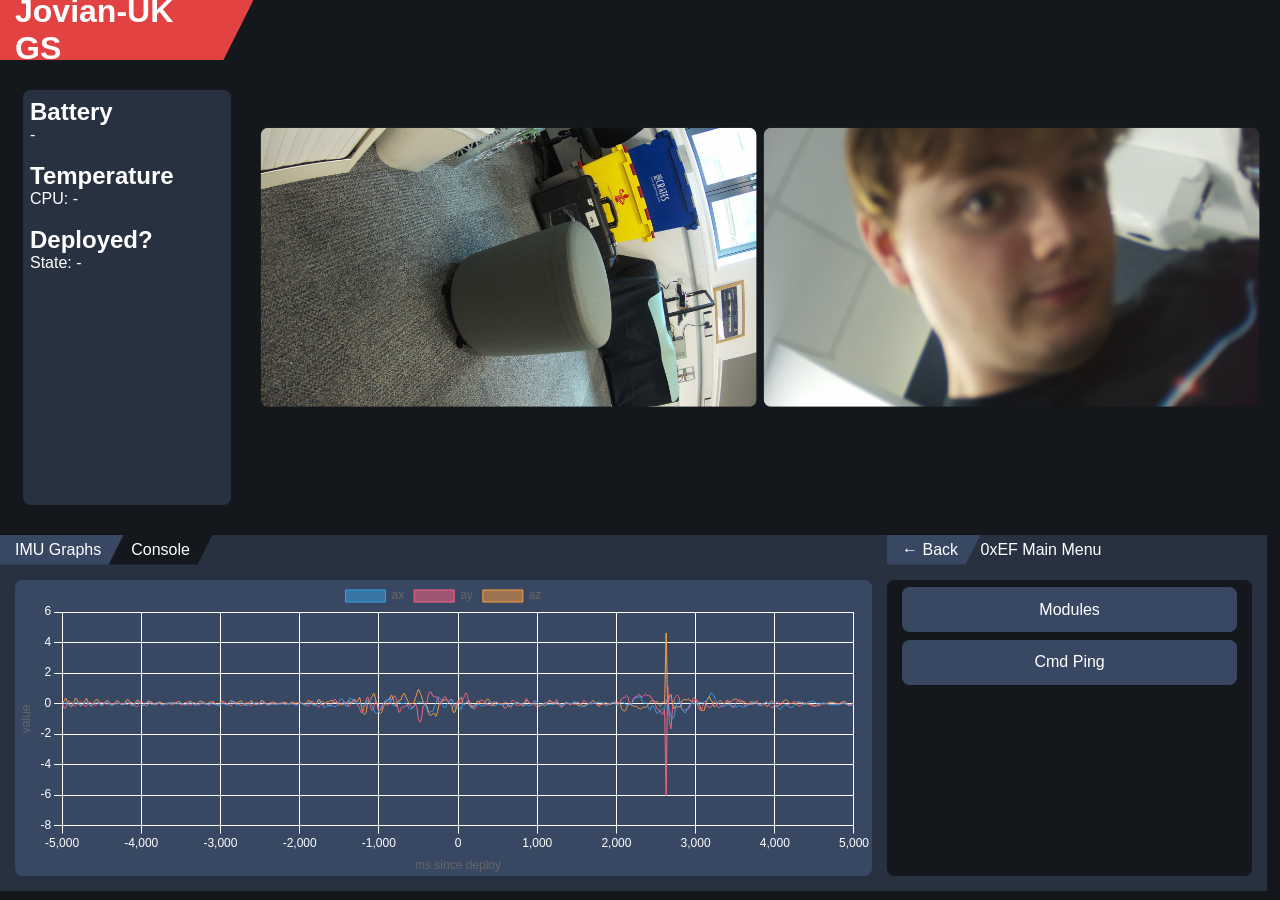
<file: web/index.html>
<!doctype html>
<html>
<head>
<meta charset="UTF-8">
<title>Jovian UK Dashboard</title>
<link href="dash.css" rel="stylesheet" type="text/css">
</head>

<body>
	<div class="upperTLContainer">
		<div class="statsContainer">
			<div class="pageHeaderContainer">
				<div class="pageHeader" id="pageHeader">
					<t class="pageHeaderText">Jovian-UK GS</t>
				</div>
			</div>
			<div class="statsContent">
				<t class="bigText">Battery</t>
				<t>-</t>
				<t>&nbsp;</t>
				<t class="bigText">Temperature</t>
				<t>CPU: <t id="sensor.3">-</t></t>
				<t>&nbsp;</t>
				<t class="bigText">Deployed?</t>
				<t>State: <t id="sensor.1">-</t></t>
				<t>&nbsp;</t>
			</div>
		</div>
		<div class="imagesContainer" id="imagesContainer">
			<!--<img src="https://placehold.co/1920x1080" class="duoImageL">
			<img src="https://placehold.co/1920x1080" class="duoImageR">-->
			<img src="media/left.jpg" class="duoImageL" id="imgLeft">
			<img src="media/right.jpg" class="duoImageR" id="imgRight">
		</div>
		<div class="imagesContainer" id="welcomeScreen">Select a Satellite below.</div>
		<div class="adcsContainer" id="adcsContainer">
			<div class="slidersContainer">
				<t class="bigText" style="margin-top: 15px;">TILT</t>
				<t>&nbsp;</t><t>&nbsp;</t>
				<t>Lower Angle</t>
				<div class="sliderHolder">
					<t>-20</t>
					<input type="range" min="-20" max="20" value="0" class="slider" id="sliderTiltFrom">
					<t>20</t>
				</div>
				<t id="tiltValueFrom">&nbsp;</t>
				
				<t>&nbsp;</t><t>&nbsp;</t>
				<t>Upper Angle</t>
				<div class="sliderHolder">
					<t>-20</t>
					<input type="range" min="-20" max="20" value="0" class="slider" id="sliderTiltTo">
					<t>20</t>
				</div>
				<t id="tiltValueTo">&nbsp;</t>

				<t>&nbsp;</t><t>&nbsp;</t>
				<div class="adcsMenuItem" id="adcsMenuUpdateTilt" style="margin-bottom: 15px;">Update Tilt</div>
			</div>

			<div class="slidersContainer">
				<t class="bigText" style="margin-top: 15px;">WHEEL</t>
				<t>&nbsp;</t><t>&nbsp;</t>
				<t>Speed (Clockwise)</t>
				<div class="sliderHolder">
					<t>-255</t>
					<input type="range" min="-255" max="255" value="0" class="slider" id="sliderWheel">
					<t>255</t>
				</div>
				<t id="wheelValue">&nbsp;</t>
				<t>&nbsp;</t><t>&nbsp;</t>
				<div class="adcsMenuItem" id="adcsMenuUpdateWheel" style="margin-bottom: 15px;">Update Wheel</div>
			</div>

		</div>
	</div>
	<div class="lowerTLContainer">
		<div class="flexPanelContainer">
			<div class="flexPanelHeaderContainer">
				<div class="flexPanelHeader" id="graphsButton">
					<t class="flexPanelHeaderText">IMU Graphs</t>
				</div>
				<div class="flexPanelHeaderDW" id="consoleButton">
					<t class="flexPanelHeaderTextDW">Console</t>
				</div>
			</div>
			<div class="flexPanelContentContainer">
				<div class="chartContainerFW" id="chartContainer"><canvas id="myChart"></canvas></div>
				<div class="consoleContainer" id="consoleContainer">
					<div class="consoleContents">.</div>
					<div class="consoleBar">
						<input id="consoleInput" type="text" placeholder="Commands: tlm <satId> <sensorId>, cmd <satId> <cmdId>">
					</div>
				</div>
			</div>
		</div>
		<div class="fileBrowserContainer">
			<div class="fileBrowserHeader">
				<div id="backBtn" class="quickMenuHeader" style="width: fit-content;"><t class="quickMenuHeaderText">← Back</t></div>
				<div id="title"></div>
			</div>
			<div class="fileBrowserContentContainer">
				<div id="menu" class="quickMenuContent"></div>
			</div>
		</div>
	</div>

</body>
<script>
var flexSelected = "graph"; // or "console
const graphsButton   = document.getElementById("graphsButton");
const consoleButton  = document.getElementById("consoleButton");
const chartContainer = document.getElementById("chartContainer");
const consoleContainer = document.getElementById("consoleContainer");
graphsButton.onclick = () => {
	if(flexSelected != "graph"){
		flexSelected = "graph";
		graphsButton.style.backgroundColor = "var(--brighter)";
		consoleButton.style.backgroundColor = "var(--background)";
		chartContainer.style.display = "block";
		consoleContainer.style.display = "none";
	}
};
consoleButton.onclick = () => {
	if(flexSelected != "console"){
		flexSelected = "console";
		consoleButton.style.backgroundColor = "var(--brighter)";
		graphsButton.style.backgroundColor = "var(--background)";
		consoleContainer.style.display = "flex";
		chartContainer.style.display = "none";
	}
};

const sliderTiltFrom = document.getElementById("sliderTiltFrom");
const sliderTiltTo   = document.getElementById("sliderTiltTo");
const tiltValueFrom  = document.getElementById("tiltValueFrom");
const tiltValueTo    = document.getElementById("tiltValueTo");
sliderTiltFrom.oninput = () => {
	tiltValueFrom.textContent = Number(sliderTiltFrom.value);
};
sliderTiltTo.oninput = () => {
	tiltValueTo.textContent = Number(sliderTiltTo.value);
};
const sliderWheel = document.getElementById("sliderWheel");
const wheelValue  = document.getElementById("wheelValue");
sliderWheel.oninput = () => {
	wheelValue.textContent = sliderWheel.value;
};	

const adcsMenuUpdateTilt = document.getElementById("adcsMenuUpdateTilt");
adcsMenuUpdateTilt.onclick = () => {
	const from = Number(sliderTiltFrom.value) + 128;
	const to   = Number(sliderTiltTo.value) + 128;
	if (ws && wsConnected) {
		ws.send(JSON.stringify({
			type: "console",
			message: `cmd ${navStack[1]} 0x3001  1 ${to} ${from}`
		}));
		log(`> cmd ${navStack[1]} 0x3001 1 ${to} ${from}`);
	}
}

const adcsMenuUpdateWheel = document.getElementById("adcsMenuUpdateWheel");
adcsMenuUpdateWheel.onclick = () => {
	let speed = sliderWheel.value;
	let dir = 0xC;
	if(speed < 0){
		speed = -speed;
		dir = 0xA;
	}

	if (ws && wsConnected) {
		ws.send(JSON.stringify({
			type: "console",
			message: `cmd ${navStack[1]} 0x2001 1 ${speed} ${dir}`
		}));
		log(`> cmd ${navStack[1]} 0x2001 1 ${speed} ${dir}`);
	}
}

</script>


<script src="chart.js"></script>
<script>
let chart;
async function loadCSV(url) {
  const text = await (await fetch(url, { cache: "no-store" })).text();
  const lines = text.trim().split("\n");
  const headers = lines[0].split(",");

  return lines.slice(1).map(line => {
    const vals = line.split(",");
    return Object.fromEntries(headers.map((h,i)=>[h.trim(), vals[i].trim()]));
  });
}

async function main() {
  const rows = await loadCSV("startup.csv?ts=" + Date.now());

  // x is ms since deploy (number), y is each column
  const seriesA = rows.map(r => ({ x: Number(r.t_ms), y: Number(r.linAx) }));
  const seriesB = rows.map(r => ({ x: Number(r.t_ms), y: Number(r.linAy) }));
  const seriesC = rows.map(r => ({ x: Number(r.t_ms), y: Number(r.linAz) }));

  chart = new Chart(document.getElementById("myChart"), {
    type: "line",
    data: {
      datasets: [
        { label: "ax", data: seriesA, borderWidth: 1, tension: 0.2, pointRadius: 0, pointHoverRadius: 4 },
        { label: "ay", data: seriesB, borderWidth: 1, tension: 0.2, pointRadius: 0, pointHoverRadius: 4 },
		{ label: "az", data: seriesC, borderWidth: 1, tension: 0.2, pointRadius: 0, pointHoverRadius: 4 },
      ]
    },
    options: {
      parsing: false, // IMPORTANT for {x,y}
      scales: {
        x: {
          type: "linear",
          title: { display: true, text: "ms since deploy" },
		  grid: {
		    color: "#ffffff"},
		  ticks: {
		    color: "#ffffff"},
		  border: {
		    color: "#ffffff"}
        },
        y: {
          title: { display: true, text: "value" },
		  grid: {
		    color: "#ffffff"},
		  ticks: {
		    color: "#ffffff"},
		  border: {
		    color: "#ffffff"}
        }
      },
	  responsive: true,
	  maintainAspectRatio: false
    }
  });
}

function refreshImages() {
  const left  = document.getElementById("imgLeft");
  const right = document.getElementById("imgRight");
  const ts = Date.now();

  if (left)  left.src  = `media/left.jpg?ts=${ts}`;
  if (right) right.src = `media/right.jpg?ts=${ts}`;
}

async function refreshGraph() {
  if (!chart) return;

  const rows = await loadCSV("startup.csv?ts=" + Date.now());

  const seriesA = rows.map(r => ({ x: Number(r.t_ms), y: Number(r.linAx) }));
  const seriesB = rows.map(r => ({ x: Number(r.t_ms), y: Number(r.linAy) }));
  const seriesC = rows.map(r => ({ x: Number(r.t_ms), y: Number(r.linAz) }));

  chart.data.datasets[0].data = seriesA;
  chart.data.datasets[1].data = seriesB;
  chart.data.datasets[2].data = seriesC;

  chart.update(); // no animation; use chart.update() if you want animation
}

main();
</script>

<script>
let ws = null;
let wsConnected = false;

// Small integer scales (e.g. calibration status 0-3) print as-is; genuine
// floats (temp, angles, vectors) get rounded to 2 decimal places.
function formatNumber(v) {
	return (typeof v === "number" && !Number.isInteger(v)) ? v.toFixed(2) : v;
}

// Decoded telemetry from the GS bridge arrives as a plain number (e.g. temp),
// an object of named fields (e.g. Euler angles), or - for unknown/short
// payloads - the raw byte array as before. Render each shape sensibly.
function formatTelemetry(data) {
	if (Array.isArray(data)) {
		return data.join(", ");
	}
	if (typeof data === "object" && data !== null) {
		return Object.entries(data)
			.map(([k, v]) => `${k}: ${formatNumber(v)}`)
			.join(", ");
	}
	if (typeof data === "number") {
		return formatNumber(data);
	}
	return String(data);
}

const WS_URL = "ws://10.42.0.1:9002";
function connectWs() {
	console.log("connecting...");
	log("connecting...");

	wsConnected = false;
	ws = new WebSocket(WS_URL);

	ws.onopen = () => {
		console.log("connected");
		log("WebSocket connected");
		wsConnected = true;
	};

	ws.onclose = () => {
		console.log("closed");
		log("WebSocket disconnected");
		wsConnected = false;
	};

	ws.onerror = () => {
		console.log("error");
		log("WebSocket error");
		wsConnected = false;
	};

	ws.onmessage = (e) => {
		let msg;
		try {
			msg = JSON.parse(e.data);
		} catch {
			console.log("rx (non-json): " + e.data);
			return;
		}

		if (msg.type === "telemetry") {
			const sensor = msg.sensor;
			const data   = msg.data;

			const el = document.getElementById(`sensor.${sensor}`);
			if (el) {
				el.textContent = formatTelemetry(data);
			}
		}
		else if (msg.type === "command") {
			if (msg.command_id === 19) refreshImages();
			else if (msg.command_id === 20) refreshGraph();
		}
		else if (msg.type === "console") {
			log(msg.message);
		}
	};
}
connectWs();

setInterval(() => {
	if (!wsConnected) {
		console.log("attempting WebSocket reconnect...");
		log("attempting WebSocket reconnect...");

		try {
			if (ws) ws.close();
		} catch {}

		connectWs();
	}
}, 5000);

let indicatorFlash = false;
let lastState = false;

setInterval(() => {
	const header = document.getElementById("pageHeader");
	if (!header) return;

	if (!wsConnected) {
		lastState = false;
		indicatorFlash = !indicatorFlash;
		header.style.backgroundColor = indicatorFlash
			? "var(--warningRed)"
			: "";
	}
	else {
		if (!lastState) {
			lastState = true;
			header.style.backgroundColor = "var(--safeGreen)";
		}
		else {
			header.style.backgroundColor = "";
		}
	}
}, 1000);

const consoleInput = document.getElementById("consoleInput");
if (consoleInput) {
	consoleInput.addEventListener("keypress", (e) => {
		if (e.key === "Enter") {
			const message = consoleInput.value.trim();
			if (!message) return;

			log("> " + message);

			if (ws && wsConnected) {
				ws.send(JSON.stringify({
					type: "console",
					message
				}));
			}
			else {
				log("(not sent: websocket disconnected)");
			}

			consoleInput.value = "";
		}
	});
}

function log(msg) {
	const consoleContents =
		document.getElementsByClassName("consoleContents")[0];
	if (!consoleContents) return;

	consoleContents.innerHTML += msg + "<br>";
	consoleContents.scrollTop = consoleContents.scrollHeight;
}

</script>



  <script>	// Simple hierarchical menu system
    const PAGES = {
	  home: {
		title: "Satellites",
		items: [
		  { text: "0xEF [BRUCE]", type: "submenu", page: "0xEF" },
		  { text: "0xD1 [TSAT-1]", type: "submenu", page: "0xD1" },
		],
	  },
      "0xEF": {
        title: "0xEF Main Menu",
        items: [
		  { text: "Modules", type: "submenu", page: "modules" },
          { text: "Cmd Ping", type: "command", console: "cmd {sat} 0x00" },
        ],
      },
	  "modules": {
		title: "Modules Menu",
		items: [
		  { text: "OBC", type: "submenu", page: "modules.obc" },
		  { text: "Dual Camera", type: "submenu", page: "modules.dualcamera" },
		  { text: "IMU", type: "submenu", page: "modules.imu" },
		],
	  },
	  "modules.obc": {
		title: "OBC",
		items: [
		  { text: "Get Deploy Status", type: "command", console: "tlm {sat} 0x01" },
		  { text: "Get CPU Temp", type: "command", console: "tlm {sat} 0x03" },
		  { text: "Power Off", type: "command", console: "cmd {sat} 0x01" },
		  { text: "Reboot", type: "command", console: "cmd {sat} 0x02" },
		],
	  },
	  "modules.dualcamera": {
		title: "Dual Camera",
		items: [
		  { text: "Trigger Capture", type: "command", console: "cmd {sat} 0x11" },
		],
	  },
	  "modules.imu": {
		title: "IMU",
		items: [
			{ text: "Trigger Capture", type: "command", console: "cmd {sat} 0x11" },
			{ text: "Get Calibration Status", type: "command", console: "tlm {sat} 0x2010" },
			{ text: "Get Euler Angles", type: "command", console: "tlm {sat} 0x2020" },
			{ text: "Get Quaternion", type: "command", console: "tlm {sat} 0x2030" },
			{ text: "Get Linear Accel.", type: "command", console: "tlm {sat} 0x2050" },
			{ text: "Get Gravity", type: "command", console: "tlm {sat} 0x2040" },
			{ text: "dummy", type: "command", console: " " },
		],
	  },
	  "0xD1": {
		title: "0xD1 Main Menu",
		items: [
			{ text: "Wake From Standby", type: "command", console: "cmd {sat} 0x99" },
			{ text: "Enter Standby", type: "command", console: "cmd {sat} 0x97"},
			{ text: "Cmd Ping", type: "command", console: "cmd {sat} 0x00" },
		]
	  },



    };

    // 2) Navigation stack: last entry is the current page key
    const navStack = ["home","0xEF"];

    const menuEl = document.getElementById("menu");
    const titleEl = document.getElementById("title");
    const backBtn = document.getElementById("backBtn");

    function currentPageKey() {
      return navStack[navStack.length - 1];
    }

    function render() {
      const key = currentPageKey();
      const page = PAGES[key];
      if (!page) throw new Error("Unknown page: " + key);

      titleEl.textContent = page.title;
      backBtn.disabled = navStack.length === 1;

      // Clear menu
      menuEl.innerHTML = "";

      // Build buttons
      for (const item of page.items) {
        const btn = document.createElement("div");
		btn.className = "quickMenuItem";
        btn.textContent = item.text;

        btn.addEventListener("click", () => {
          if (item.type === "submenu") {
            navStack.push(item.page);
            render();
          } else if (item.type === "command") {
			let message = item.console.trim();
			message = message.replace("{sat}", navStack[1]); // current sat ID
			if (!message) return;

			log("> " + message);

			if (ws && wsConnected) {
				ws.send(JSON.stringify({
					type: "console",
					message
				}));
			}
			else {
				log("(not sent: websocket disconnected)");
			}

          } else {
          }
        });

        menuEl.appendChild(btn);
      }

	  function hideAllScreens(){
		document.getElementById("adcsContainer").style.display = "none";
		document.getElementById("imagesContainer").style.display = "none";
		document.getElementById("welcomeScreen").style.display = "none";
	  }

	  if(navStack[1] === "0xD1"){
		hideAllScreens();
		document.getElementById("adcsContainer").style.display = "flex";
	  } else if(navStack[1] == "0xEF"){
		hideAllScreens();
		document.getElementById("imagesContainer").style.display = "flex";
	  }
	  else{
		hideAllScreens();
		document.getElementById("welcomeScreen").style.display = "flex";
	  }
    }

    backBtn.addEventListener("click", () => {
      if (navStack.length > 1) {
        navStack.pop();
        render();
      }
    });

    render();
  </script>


</html>
</file>
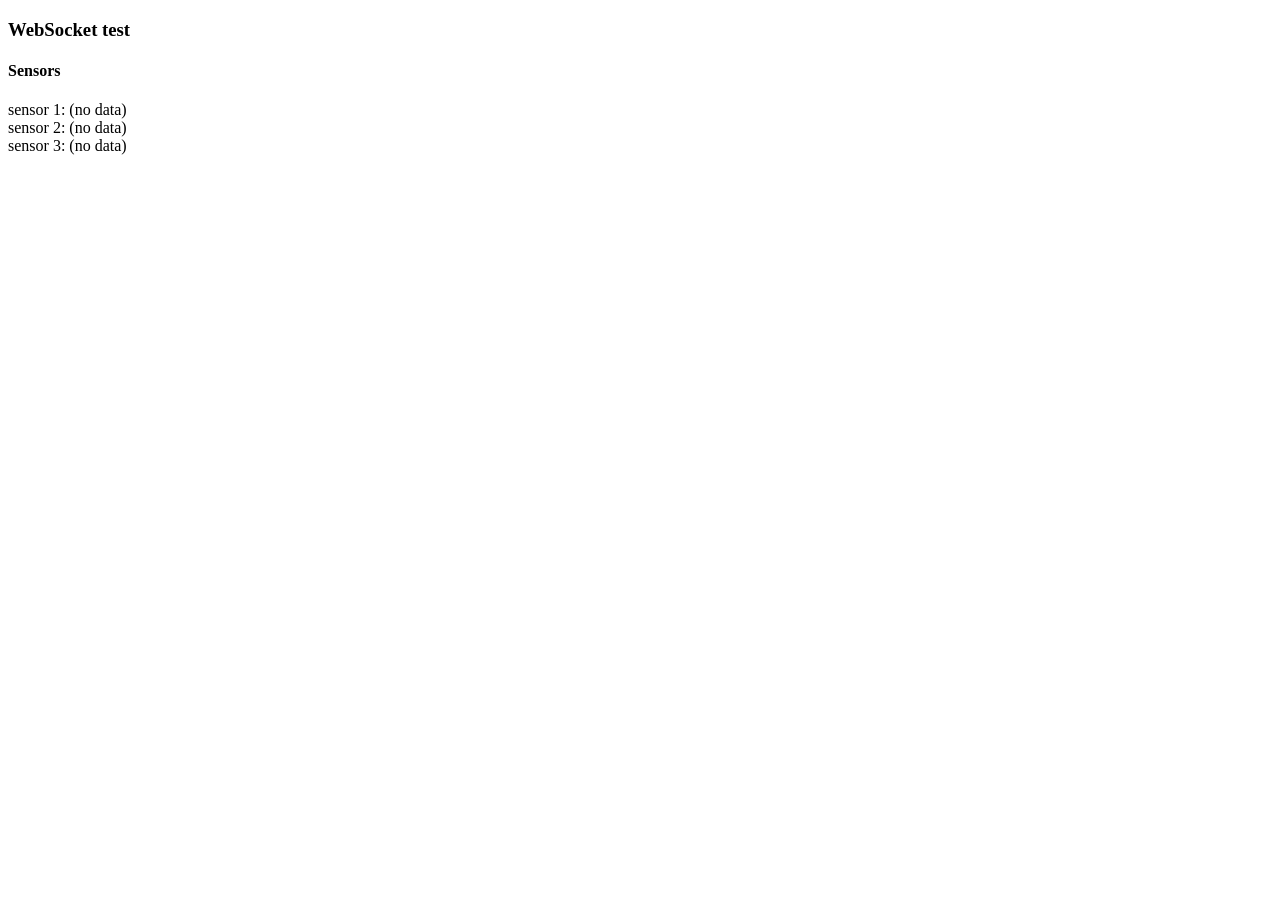
<file: web/mini.html>
<!doctype html>
<html>
<body>
   	<h3>WebSocket test</h3>

    <h4>Sensors</h4>
    <div id="sensor.1">sensor 1: (no data)</div>
    <div id="sensor.2">sensor 2: (no data)</div>
    <div id="sensor.3">sensor 3: (no data)</div>

<script>

	const ws = new WebSocket("ws://100.76.130.80:9002");

	ws.onopen = () => console.log("connected");
	ws.onclose = () => console.log("closed");
	ws.onerror = () => console.log("error");

	ws.onmessage = (e) => {
		// Some frames might not be JSON, so guard it.
		let msg;
		try {
			msg = JSON.parse(e.data);
		} catch {
			console.log("rx (non-json): " + e.data);
			return;
		}

		// Only handle telemetry frames
		if (msg.type === "telemetry") {
			const sensor = msg.sensor;                         // e.g. 1
			const bytes    = msg.data;                             // e.g. [12,34,56]

			const id = `sensor.${sensor}`;                 // "sensor.1"
			const el = document.getElementById(id);

			if (el) {
				// Put whatever formatting you want here:
				// - raw bytes
				// - hex
				// - decoded values, etc.
				el.textContent = `sensor ${sensor}: [${bytes.join(", ")}]`;
			} else {
				console.log(`telemetry for ${id} but element not found`);
			}
		} else {
			console.log("rx json: " + e.data);
		}
	};
</script>
</body>
</html>
</file>
<file: web/dash.css>
@charset "UTF-8";
/* CSS Document */

:root{
    --background: #14171c;
    --container: #283140;
    --brighter: #384863;
    --keyDark: #1c1917;

    /*--warningRed: #ff4c4c;
    --safeGreen: #4cff88;*/

    --warningRed: #e34242; /*#ff1e1e;*/
    --safeGreen: #4cff88; /*#1eff1e;*/

    --sexyYellow: #fcba03;
}

body{
    background: var(--background);
    margin: 0;
    display: flex;
    flex-direction: column;
    justify-content: center;
    align-items: center;
    color: white;
    width: 99vw;
    height: 99vh;
    
    font-family: sans-serif;
    
}	
.upperTLContainer{
    
    width: 100%;
    min-height: 60%;
    
    display: flex;
    flex-direction: row;
    justify-content: center;
    align-items: center;
}
.lowerTLContainer{
    
    background: var(--container);
    width: 100%;
    min-height: 40%;

    display: flex;
    flex-direction: row;
    justify-content: center;
    align-items: center;
}
.statsContainer{
    
    height: 100%;
    min-width: 20%;
    
    display: flex;
    justify-content: flex-start;
    align-items: center;
    flex-direction: column;
}
.imagesContainer{
    
    height: 100%;
    min-width: 80%;
    
    display: flex;
    flex-direction: row;
    justify-content: center;
    align-items: center;
}

.adcsContainer{
    height: 100%;
    min-width: 80%;
    
    display: none;
    flex-direction: row;
    justify-content: center;
    align-items: center;
}


.slidersContainer{
    height: calc(100% - 60px);
    width: calc(50% - 15px);

    margin: 30px 7.5px;

    display: flex;
    flex-direction: column;
    justify-content: space-between;
    align-items: center;

    background: var(--container);

    border-radius: 7.5px;
}

.otherContainerTest{
    height: calc(100% - 60px);
    width: calc(50% - 15px);

    margin: 30px 7.5px;

    display: flex;
    flex-direction: column;
    justify-content: center;
    align-items: center;

    background: var(--container);

    border-radius: 7.5px;
}

.slider{
    accent-color: var(--sexyYellow);
    background: var(--brighter);
    color-scheme: dark;
    width: 100%;
    height: 20px;
    margin: 0 15px;
    border-radius: 3px;
    cursor: pointer;
    outline: none;
}

.sliderHolder{
    width: calc(100% - 30px);
    margin: 0 15px;
    display: flex;
    flex-direction: row;
    justify-content: center;
    align-items: center;
}

.adcsMenuItem{
    background: var(--brighter);
    width: calc(100% - 30px);
    height: 45px;
    margin: 3.75px 15px;
    border-radius: 7.5px;

    display: flex;
    flex-direction: row;
    justify-content: center;
    align-items: center;

    cursor: pointer;
}


.flexPanelContainer{
    
    height: 100%;
    min-width: 70%;
    
    display: flex;
    justify-content: flex-start;
    align-items: center;
    flex-direction: column;
}
.fileBrowserContainer{
    
    height: 100%;
    min-width: 30%;
    
    display: flex;
    justify-content: flex-start;
    align-items: center;
    flex-direction: column;
}
.duoImageL{
    max-width: calc(50% - 11.25px);
    max-height: calc(100% - 15px);
    margin: 0 3.75px 0 7.5px;
    border-radius: 7.5px;

    rotate: 180deg;
}
.duoImageR{
    max-width: calc(50% - 11.25px);
    max-height: calc(100% - 15px);
    margin: 0 7.5px 0 3.75px;
    border-radius: 7.5px;
    rotate: 180deg;
}
.flexPanelHeader{
    height: 100%;
    background: var(--brighter);
    clip-path: polygon(
        0 0,
        100% 0,
        calc(100% - 15px) 100%,
        0 100%
    );
    
    display: flex;
    flex-direction: row;
    justify-content: center;
    align-items: center;

    cursor: pointer;
}
.flexPanelHeaderDW{
    height: 100%;
    background: var(--background);
    clip-path: polygon(
        15px 0,
        100% 0,
        calc(100% - 15px) 100%,
        0 100%
    );
    
    display: flex;
    flex-direction: row;
    justify-content: center;
    align-items: center;
    
    position: relative;
    left: -15px;

    cursor: pointer;
}
.flexPanelHeaderContainer{
    width: 100%;
    height: 30px;
    
    display: flex;
    flex-direction: row;
    
    justify-content: flex-start;
    align-items: center;

    position: relative;
}
.flexPanelHeaderText{
    margin: 0 22.5px 0 15px;
}
.flexPanelHeaderTextDW{
    margin: 0 22.5px 0 22.5px;
}
.flexPanelContentContainer{
    width: 100%;
    height: calc(100% - 30px);
    display: flex;
    flex-direction: row;
    
    justify-content: center;
    align-items: center;
}

.fileBrowserHeader{
    
    width: 100%;
    height: 30px;

    display: flex;
    flex-direction: row;
    justify-content: flex-start;
    align-items: center;
}
.fileBrowserContentContainer{
    
    width: 100%;
    height: calc(100% - 30px);
}
.pageHeaderContainer{
    width: 100%;
    height: 60px;
    
    display: flex;
    flex-direction: row;
    justify-content: flex-start;
    align-items: center;
    
}
.pageHeader{
    background: var(--brighter);
    max-width: 100%;
    height: 100%;
    
    display: flex;
    flex-direction: row;
    justify-content: center;
    align-items: center;
    
    clip-path: polygon(
        0 0,
        100% 0,
        calc(100% - 30px) 100%,
        0 100%
    );
}

.pageHeaderText{
    font-size: 2em;
    margin: 0 45px 0 15px;
    font-weight: 700;
}

.statsContent{
    background: var(--container);
    width: calc(100% - 60px);
    height: calc(100% - 60px);
    margin: 30px;
    padding: 7.5px;
    border-radius: 7.5px;
    
    display: flex;
    flex-direction: column;
    justify-content: flex-start;
    align-items: flex-start;
}

t{
    font-size: 1em;
    font-weight: 400;
}
.bigText{
    font-size: 1.5em;
    font-weight: 600;
}

.chartContainer{
    background: var(--brighter);
    height: calc(100% - 30px);
    margin: 15px;
    width: calc(50% - 30px);
    border-radius: 7.5px;
}

.chartContainerFW{
    background: var(--brighter);
    height: calc(100% - 30px);
    margin: 15px;
    width: calc(100% - 30px);
    border-radius: 7.5px;
}

.consoleContainer{
    background: var(--keyDark);
    height: calc(100% - 60px);
    max-height: calc(100% - 60px);;
    margin: 15px;
    width: calc(100% - 60px);
    border-radius: 7.5px;
    padding: 15px;
    
    overflow: hidden;
    font-family: monospace;
    font-size: 0.9em;

    display: none;
    flex-direction: column;
    justify-content: flex-start;
    align-items: center;
}

.consoleContents{
    overflow-y: auto;
    white-space: pre-wrap;
    width: 100%; 
    height: calc(100% - 45px);
}

.consoleBar{
    display: flex;
    flex-direction: row;
    width: 100%;
    border-top: white 1px solid;
    height: 45px;
}
.consoleBar input{
    background: transparent;
    border: none;
    width: 100%;
    height: 100%;
    color: white;
    font-family: monospace;
}

.quickMenuContent{
    background: var(--background);
    width: calc(100% - 15px);
    height: calc(100% - 30px - 7.5px);
    overflow-y: auto;
    display: flex;
    flex-direction: column;
    justify-content: flex-start;
    align-items: center;

    margin: 15px 15px 15px 0;
    border-radius: 7.5px;

    padding: 3.75px 0;
}

.quickMenuHeader{
    height: 100%;
    background: var(--brighter);
    clip-path: polygon(
        0 0,
        100% 0,
        calc(100% - 15px) 100%,
        0 100%
    );
    
    display: flex;
    flex-direction: row;
    justify-content: center;
    align-items: center;

    cursor: pointer;
}

.quickMenuHeaderText{
    margin: 0 22.5px 0 15px;
}

.quickMenuItem{
    background: var(--brighter);
    width: calc(100% - 30px);
    height: 45px;
    margin: 3.75px 15px;
    border-radius: 7.5px;

    display: flex;
    flex-direction: row;
    justify-content: center;
    align-items: center;

    cursor: pointer;
}
</file>
